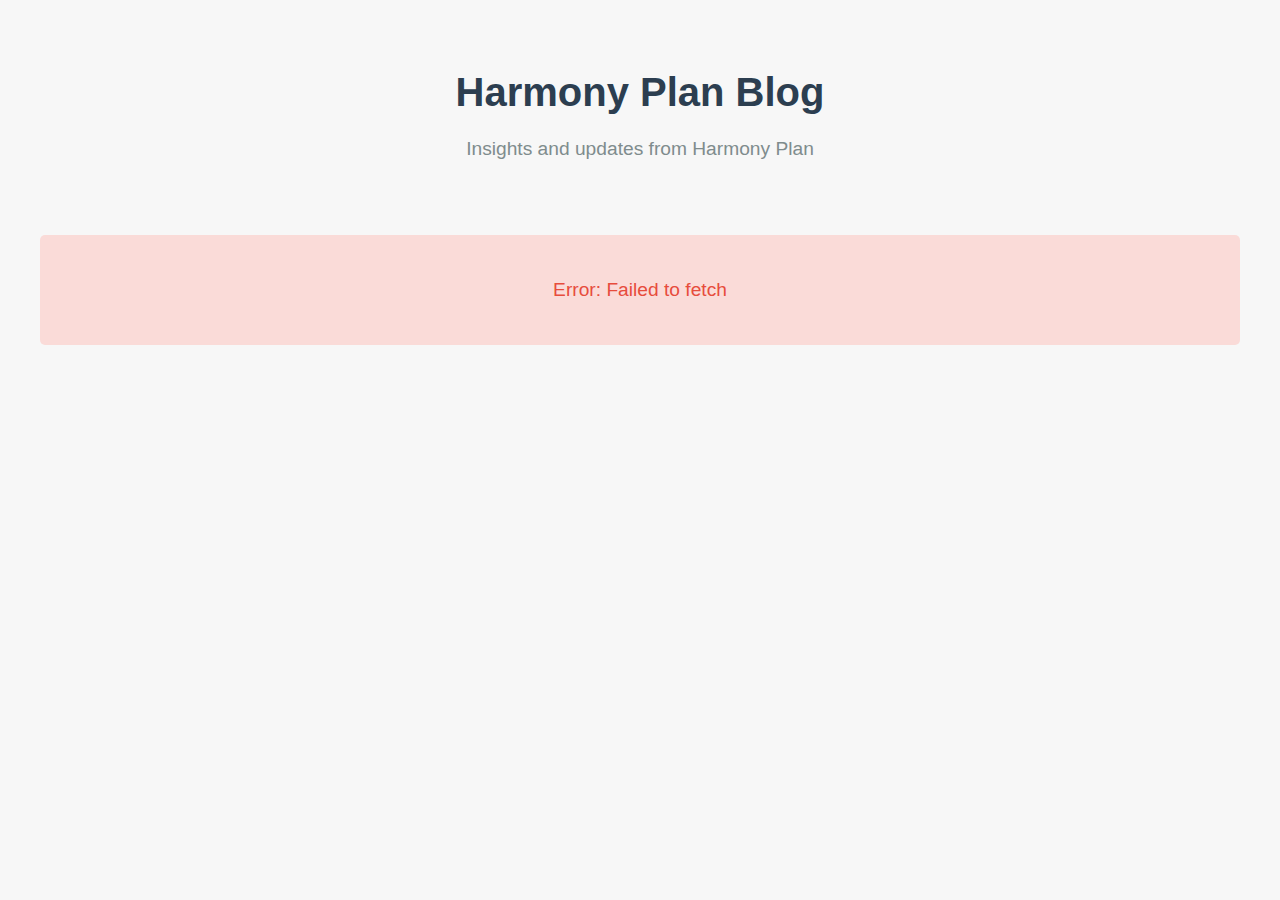
<file: index.html>
<!DOCTYPE html>
<html lang="en">
<head>
  <meta charset="UTF-8" />
  <meta name="viewport" content="width=device-width, initial-scale=1.0" />
  <title>Harmony Plan Blog</title>
  <style>
    /* Reset and base styles */
    * {
      margin: 0;
      padding: 0;
      box-sizing: border-box;
    }
    
    body {
      font-family: -apple-system, BlinkMacSystemFont, 'Segoe UI', Roboto, Oxygen, Ubuntu, Cantarell, 'Open Sans', 'Helvetica Neue', sans-serif;
      line-height: 1.6;
      color: #333;
      background-color: #f7f7f7;
      padding: 20px;
    }
    
    header {
      text-align: center;
      padding: 40px 0;
    }
    
    h1 {
      font-size: 2.5rem;
      margin-bottom: 10px;
      color: #2c3e50;
    }
    
    .subtitle {
      font-size: 1.2rem;
      color: #7f8c8d;
      margin-bottom: 30px;
    }
    
    .container {
      max-width: 1200px;
      margin: 0 auto;
    }
    
    /* Loading indicator */
    .loading {
      text-align: center;
      padding: 40px;
      font-size: 1.2rem;
      color: #7f8c8d;
    }
    
    /* Error message */
    .error-message {
      text-align: center;
      padding: 40px;
      font-size: 1.2rem;
      color: #e74c3c;
      background-color: #fadbd8;
      border-radius: 5px;
      display: none;
    }
    
    /* Card grid */
    .posts-grid {
      display: grid;
      grid-template-columns: repeat(auto-fill, minmax(300px, 1fr));
      gap: 30px;
      margin-top: 20px;
    }
    
    .post-card {
      background-color: white;
      border-radius: 8px;
      overflow: hidden;
      box-shadow: 0 4px 10px rgba(0, 0, 0, 0.1);
      transition: transform 0.2s, box-shadow 0.2s;
    }
    
    .post-card:hover {
      transform: translateY(-5px);
      box-shadow: 0 8px 20px rgba(0, 0, 0, 0.15);
    }
    
    .post-image {
      height: 180px;
      background-color: #3498db;
      background-size: cover;
      background-position: center;
      display: flex;
      align-items: center;
      justify-content: center;
      color: white;
      font-weight: bold;
      font-size: 1.2rem;
      text-shadow: 0 1px 3px rgba(0,0,0,0.6);
    }
    
    .post-content {
      padding: 20px;
    }
    
    .post-date {
      font-size: 0.9rem;
      color: #95a5a6;
      margin-bottom: 8px;
    }
    
    .post-title {
      font-size: 1.3rem;
      margin-bottom: 10px;
      color: #2c3e50;
    }
    
    .post-excerpt {
      color: #7f8c8d;
      margin-bottom: 15px;
      display: -webkit-box;
      -webkit-line-clamp: 3;
      -webkit-box-orient: vertical;
      overflow: hidden;
    }
    
    .post-link {
      display: inline-block;
      padding: 8px 16px;
      background-color: #3498db;
      color: white;
      text-decoration: none;
      border-radius: 4px;
      font-weight: 500;
      transition: background-color 0.2s;
    }
    
    .post-link:hover {
      background-color: #2980b9;
    }
    
    /* Repository info */
    .repo-info {
      text-align: center;
      margin-top: 50px;
      padding: 20px;
      background-color: #ecf0f1;
      border-radius: 8px;
    }
    
    .repo-info h3 {
      margin-bottom: 10px;
      color: #2c3e50;
    }
    
    .repo-info p {
      color: #7f8c8d;
      margin-bottom: 10px;
    }
    
    .repo-link {
      color: #3498db;
      text-decoration: none;
      font-weight: 500;
    }
    
    .repo-link:hover {
      text-decoration: underline;
    }
    
    /* Responsive */
    @media (max-width: 768px) {
      .posts-grid {
        grid-template-columns: repeat(auto-fill, minmax(250px, 1fr));
        gap: 20px;
      }
      
      header {
        padding: 30px 0;
      }
      
      h1 {
        font-size: 2rem;
      }
    }
    
    @media (max-width: 480px) {
      .posts-grid {
        grid-template-columns: 1fr;
      }
      
      header {
        padding: 20px 0;
      }
      
      h1 {
        font-size: 1.8rem;
      }
    }
  </style>
</head>
<body>
  <div class="container">
    <header>
      <h1>Harmony Plan Blog</h1>
      <p class="subtitle">Insights and updates from Harmony Plan</p>
    </header>
    
    <div id="loading" class="loading">Loading posts...</div>
    <div id="error" class="error-message">Failed to load posts. Please try again later.</div>
    <div id="posts-grid" class="posts-grid"></div>
    
    <div id="repo-info" class="repo-info" style="display: none;">
      <h3>Repository Information</h3>
      <p id="repo-description">Loading repository information...</p>
      <a id="repo-link" href="#" class="repo-link" target="_blank">View on GitHub</a>
    </div>
  </div>
  
  <script>
    // Configuration - GitHub repository details
    const config = {
      username: 'harmonyca25',
      repo: 'harmonyplan-blog',
      postsDirectory: 'posts/2025/'
    };
    
    // DOM elements
    const postsGrid = document.getElementById('posts-grid');
    const loadingEl = document.getElementById('loading');
    const errorEl = document.getElementById('error');
    const repoInfoEl = document.getElementById('repo-info');
    const repoDescriptionEl = document.getElementById('repo-description');
    const repoLinkEl = document.getElementById('repo-link');
    
    // GitHub API base URL
    const apiBaseUrl = 'https://api.github.com';
    
    // Function to fetch repository contents and traverse subdirectories
    async function fetchRepositoryContents() {
      try {
        // First, try fetching repository information
        try {
          const repoResponse = await fetch(`${apiBaseUrl}/repos/${config.username}/${config.repo}`);
          if (repoResponse.ok) {
            const repoData = await repoResponse.json();
            repoDescriptionEl.textContent = repoData.description || 'No description available';
            repoLinkEl.href = repoData.html_url;
            repoInfoEl.style.display = 'block';
          } else {
            console.warn('Failed to fetch repository info, status:', repoResponse.status);
          }
        } catch (repoError) {
          console.warn('Error fetching repository info:', repoError);
        }
        
        // Fetch the contents of the posts directory (e.g., posts/2025/)
        const contentsResponse = await fetch(`${apiBaseUrl}/repos/${config.username}/${config.repo}/contents/${config.postsDirectory}`);
        if (!contentsResponse.ok) {
          throw new Error('Failed to fetch repository contents');
        }
        const contentsData = await contentsResponse.json();
        
        // Array to hold files (posts)
        let postFiles = [];
        
        // Process each item – if it's a file (markdown), add it; if directory, fetch its contents and look for index.html
        for (const item of contentsData) {
          if (item.type === 'file' && (item.name.endsWith('.md') || item.name.endsWith('.markdown'))) {
            postFiles.push(item);
          } else if (item.type === 'dir') {
            // Fetch contents of the subdirectory
            const dirResponse = await fetch(`${apiBaseUrl}/repos/${config.username}/${config.repo}/contents/${item.path}`);
            if (!dirResponse.ok) {
              console.warn(`Failed to fetch contents of directory: ${item.path}`);
              continue;
            }
            const dirContents = await dirResponse.json();
            // Look for an index.html file in the directory
            const indexFile = dirContents.find(file => file.type === 'file' && file.name.toLowerCase() === 'index.html');
            if (indexFile) {
              postFiles.push(indexFile);
            }
          }
        }
        
        if (postFiles.length === 0) {
          loadingEl.textContent = 'No blog posts found in this repository.';
          return;
        }
        
        // Process each post file to extract metadata and content
        const postPromises = postFiles.map(async file => {
          if (file.name.endsWith('.html')) {
            // For HTML posts, fetch and parse the HTML file
            const metadata = await tryFetchPostContent(file.download_url);
            return {
              title: metadata?.title || file.name,
              date: metadata?.date || 'Unknown date',
              excerpt: metadata?.excerpt || 'Read this post for more details.',
              image: generateImagePlaceholder(file.name),
              url: file.html_url,
              download_url: file.download_url,
              filename: file.name
            };
          } else {
            // For markdown files, extract front matter (if available)
            const contentResponse = await fetch(file.download_url);
            const content = await contentResponse.text();
            const metadata = extractFrontMatter(content);
            const postContent = content.replace(/---[\s\S]*?---/, '').trim();
            return {
              title: metadata.title || file.name.replace(/\.(md|markdown)$/, ''),
              date: metadata.date || 'Unknown date',
              excerpt: metadata.excerpt || extractExcerpt(postContent),
              image: metadata.image || generateImagePlaceholder(file.name),
              url: file.html_url,
              download_url: file.download_url,
              filename: file.name
            };
          }
        });
        
        let posts = (await Promise.all(postPromises)).filter(post => post !== null);
        
        // Sort posts by date (newest first) if possible
        posts.sort((a, b) => {
          const dateA = new Date(a.date);
          const dateB = new Date(b.date);
          return isNaN(dateA) || isNaN(dateB) ? 0 : dateB - dateA;
        });
        
        // Render posts to the grid
        renderPosts(posts);
        loadingEl.style.display = 'none';
        
      } catch (error) {
        console.error('Error fetching repository contents:', error);
        loadingEl.style.display = 'none';
        errorEl.style.display = 'block';
        errorEl.textContent = `Error: ${error.message}`;
      }
    }
    
    // Helper: Extract front matter from markdown content
    function extractFrontMatter(content) {
      const match = content.match(/^---\s*([\s\S]*?)\s*---/);
      if (match) {
        const lines = match[1].split("\n");
        const metadata = {};
        lines.forEach(line => {
          const parts = line.split(":");
          if (parts.length >= 2) {
            const key = parts[0].trim();
            const value = parts.slice(1).join(":").trim();
            metadata[key] = value;
          }
        });
        return metadata;
      }
      return {};
    }
    
    // Helper: Extract an excerpt from content (first 150 characters)
    function extractExcerpt(content) {
      return content.substring(0, 150);
    }
    
    // Function to try fetching HTML post content and extract metadata
    async function tryFetchPostContent(url) {
      try {
        const response = await fetch(url);
        if (response.status === 200) {
          const html = await response.text();
          const parser = new DOMParser();
          const doc = parser.parseFromString(html, 'text/html');
          
          // Extract title
          const title = doc.querySelector('title')?.textContent ||
                        doc.querySelector('h1')?.textContent ||
                        'Blog Post';
          
          // For date, try a meta tag; otherwise default.
          const date = doc.querySelector('meta[name="date"]')?.getAttribute('content') || 'Unknown date';
          
          // Extract excerpt: try meta description first, then first paragraph.
          const metaDesc = doc.querySelector('meta[name="description"]')?.getAttribute('content');
          const firstPara = doc.querySelector('p')?.textContent;
          const excerpt = metaDesc || firstPara || 'Read this blog post for more information.';
          
          return {
            title,
            date,
            excerpt: excerpt.substring(0, 150) + '...'
          };
        }
        return null;
      } catch (error) {
        console.error("Error fetching post content:", error);
        return null;
      }
    }
    
    // Function to generate a placeholder image color based on filename
    function generateImagePlaceholder(filename) {
      let hash = 0;
      for (let i = 0; i < filename.length; i++) {
        hash = ((hash << 5) - hash) + filename.charCodeAt(i);
        hash |= 0;
      }
      const hue = Math.abs(hash % 360);
      const saturation = 70;
      const lightness = 60;
      return `hsl(${hue}, ${saturation}%, ${lightness}%)`;
    }
    
    // Function to render posts to the grid
    function renderPosts(posts) {
      postsGrid.innerHTML = '';
      
      posts.forEach(post => {
        const postCard = document.createElement('div');
        postCard.className = 'post-card';
        
        const postImage = document.createElement('div');
        postImage.className = 'post-image';
        if (post.image.startsWith('http')) {
          postImage.style.backgroundImage = `url(${post.image})`;
        } else {
          postImage.style.backgroundColor = post.image;
          if (post.title) {
            postImage.textContent = post.title.charAt(0).toUpperCase();
          }
        }
        
        const postContent = document.createElement('div');
        postContent.className = 'post-content';
        
        const postDate = document.createElement('div');
        postDate.className = 'post-date';
        postDate.textContent = formatDate(post.date);
        
        const postTitle = document.createElement('h2');
        postTitle.className = 'post-title';
        postTitle.textContent = post.title;
        
        const postExcerpt = document.createElement('div');
        postExcerpt.className = 'post-excerpt';
        postExcerpt.textContent = post.excerpt;
        
        const postLink = document.createElement('a');
        postLink.className = 'post-link';
        postLink.href = post.url;
        postLink.target = '_blank';
        postLink.textContent = 'Read Post';
        
        postContent.appendChild(postDate);
        postContent.appendChild(postTitle);
        postContent.appendChild(postExcerpt);
        postContent.appendChild(postLink);
        
        postCard.appendChild(postImage);
        postCard.appendChild(postContent);
        
        postsGrid.appendChild(postCard);
      });
    }
    
    // Function to format dates nicely
    function formatDate(dateString) {
      try {
        const date = new Date(dateString);
        if (isNaN(date)) return dateString;
        return new Intl.DateTimeFormat('en-US', {
          year: 'numeric',
          month: 'long',
          day: 'numeric'
        }).format(date);
      } catch (error) {
        return dateString;
      }
    }
    
    // Initialize the application when the DOM is ready
    document.addEventListener('DOMContentLoaded', () => {
      console.log("Blog page initialized, fetching posts...");
      fetchRepositoryContents();
    });
  </script>
</body>
</html>
</file>
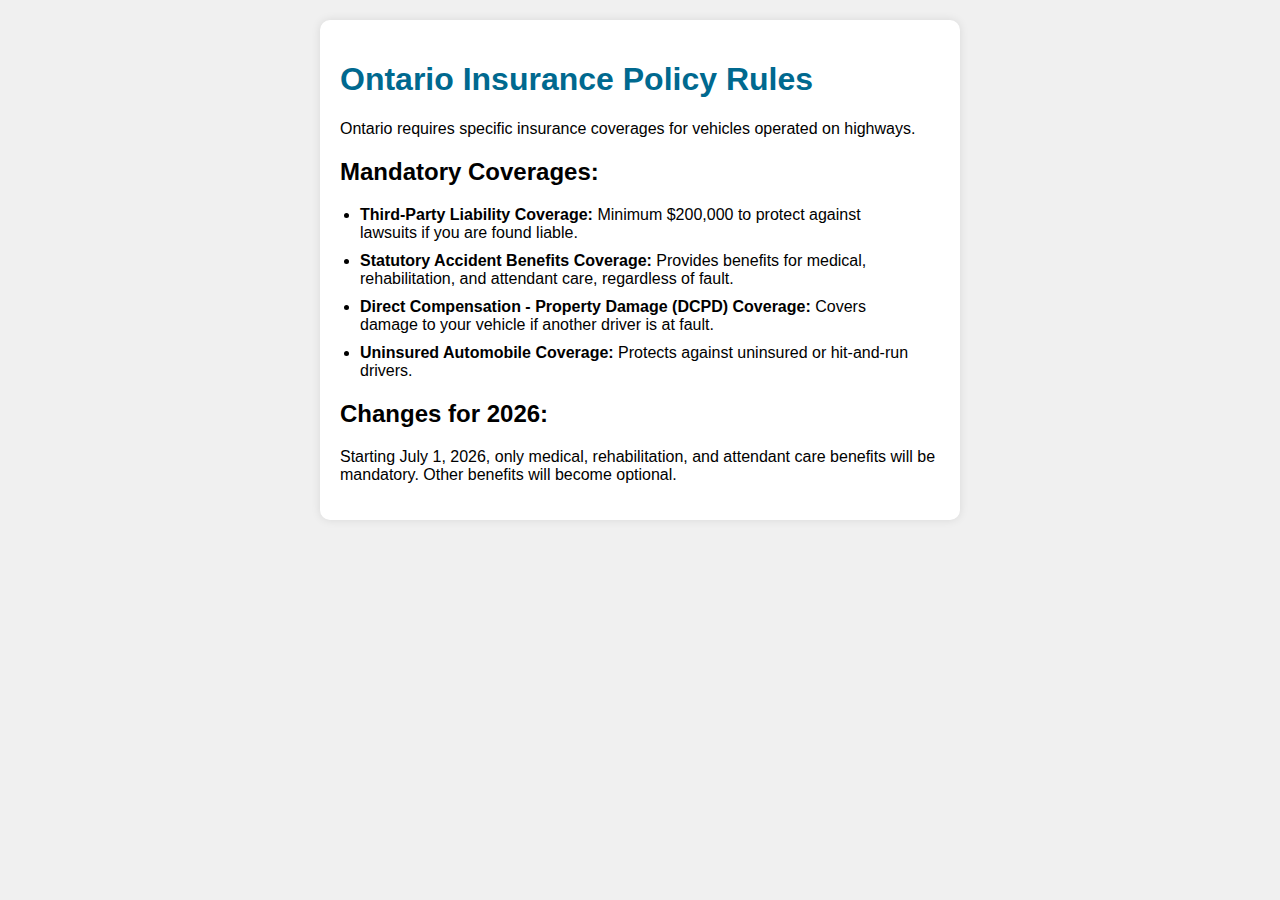
<file: posts/2025/index.html>
<!DOCTYPE html>
<html lang="en">
<head>
    <meta charset="UTF-8">
    <meta name="viewport" content="width=device-width, initial-scale=1.0">
    <title>Ontario Insurance Policy Rules</title>
    <style>
        body {
            font-family: Arial, sans-serif;
            margin: 20px;
            padding: 0;
            background-color: #f0f0f0;
        }
        .container {
            max-width: 600px;
            margin: auto;
            background: white;
            padding: 20px;
            border-radius: 10px;
            box-shadow: 0 0 10px rgba(0,0,0,0.1);
        }
        h1 {
            color: #00698f;
        }
        ul {
            list-style-type: disc;
            padding: 0 20px;
        }
        li {
            margin-bottom: 10px;
        }
    </style>
</head>
<body>
    <div class="container">
        <h1>Ontario Insurance Policy Rules</h1>
        <p>Ontario requires specific insurance coverages for vehicles operated on highways.</p>
        <h2>Mandatory Coverages:</h2>
        <ul>
            <li><strong>Third-Party Liability Coverage:</strong> Minimum $200,000 to protect against lawsuits if you are found liable.</li>
            <li><strong>Statutory Accident Benefits Coverage:</strong> Provides benefits for medical, rehabilitation, and attendant care, regardless of fault.</li>
            <li><strong>Direct Compensation - Property Damage (DCPD) Coverage:</strong> Covers damage to your vehicle if another driver is at fault.</li>
            <li><strong>Uninsured Automobile Coverage:</strong> Protects against uninsured or hit-and-run drivers.</li>
        </ul>
        <h2>Changes for 2026:</h2>
        <p>Starting July 1, 2026, only medical, rehabilitation, and attendant care benefits will be mandatory. Other benefits will become optional.</p>
    </div>
</body>
</html>
</file>
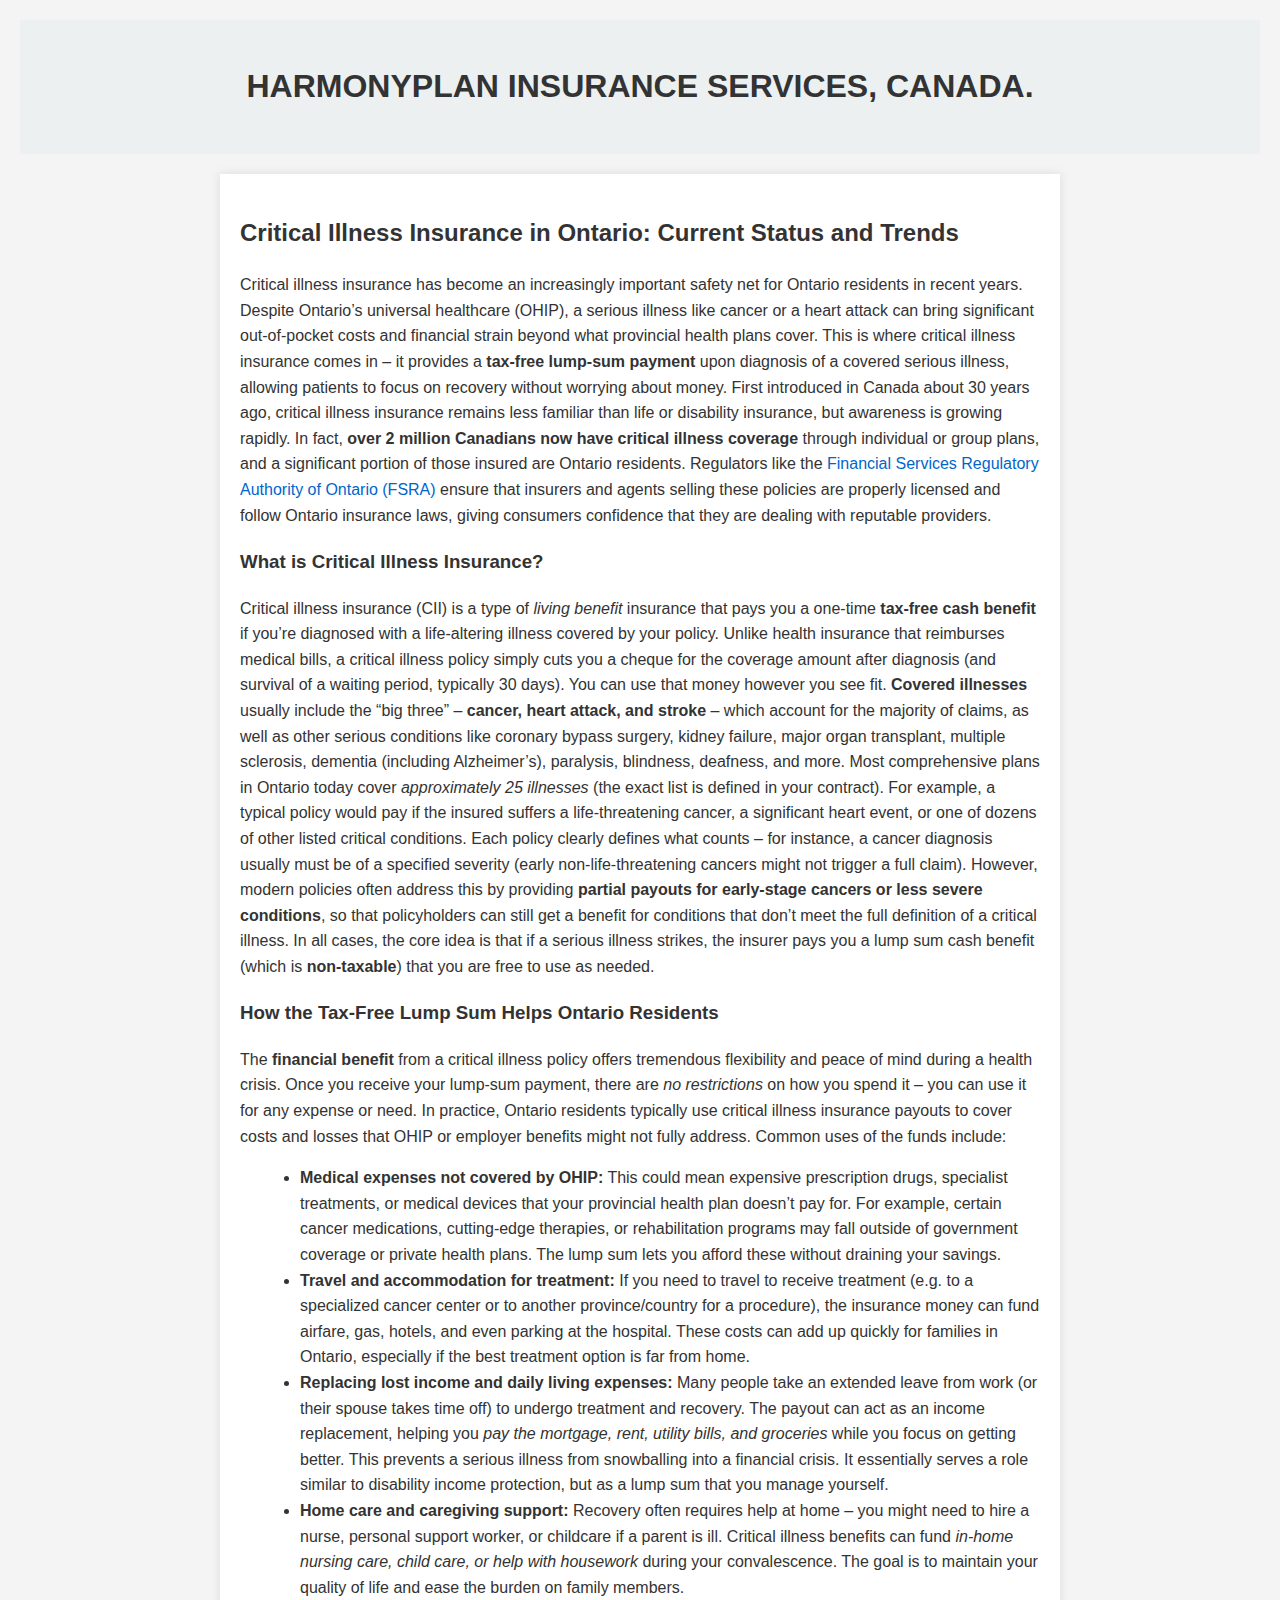
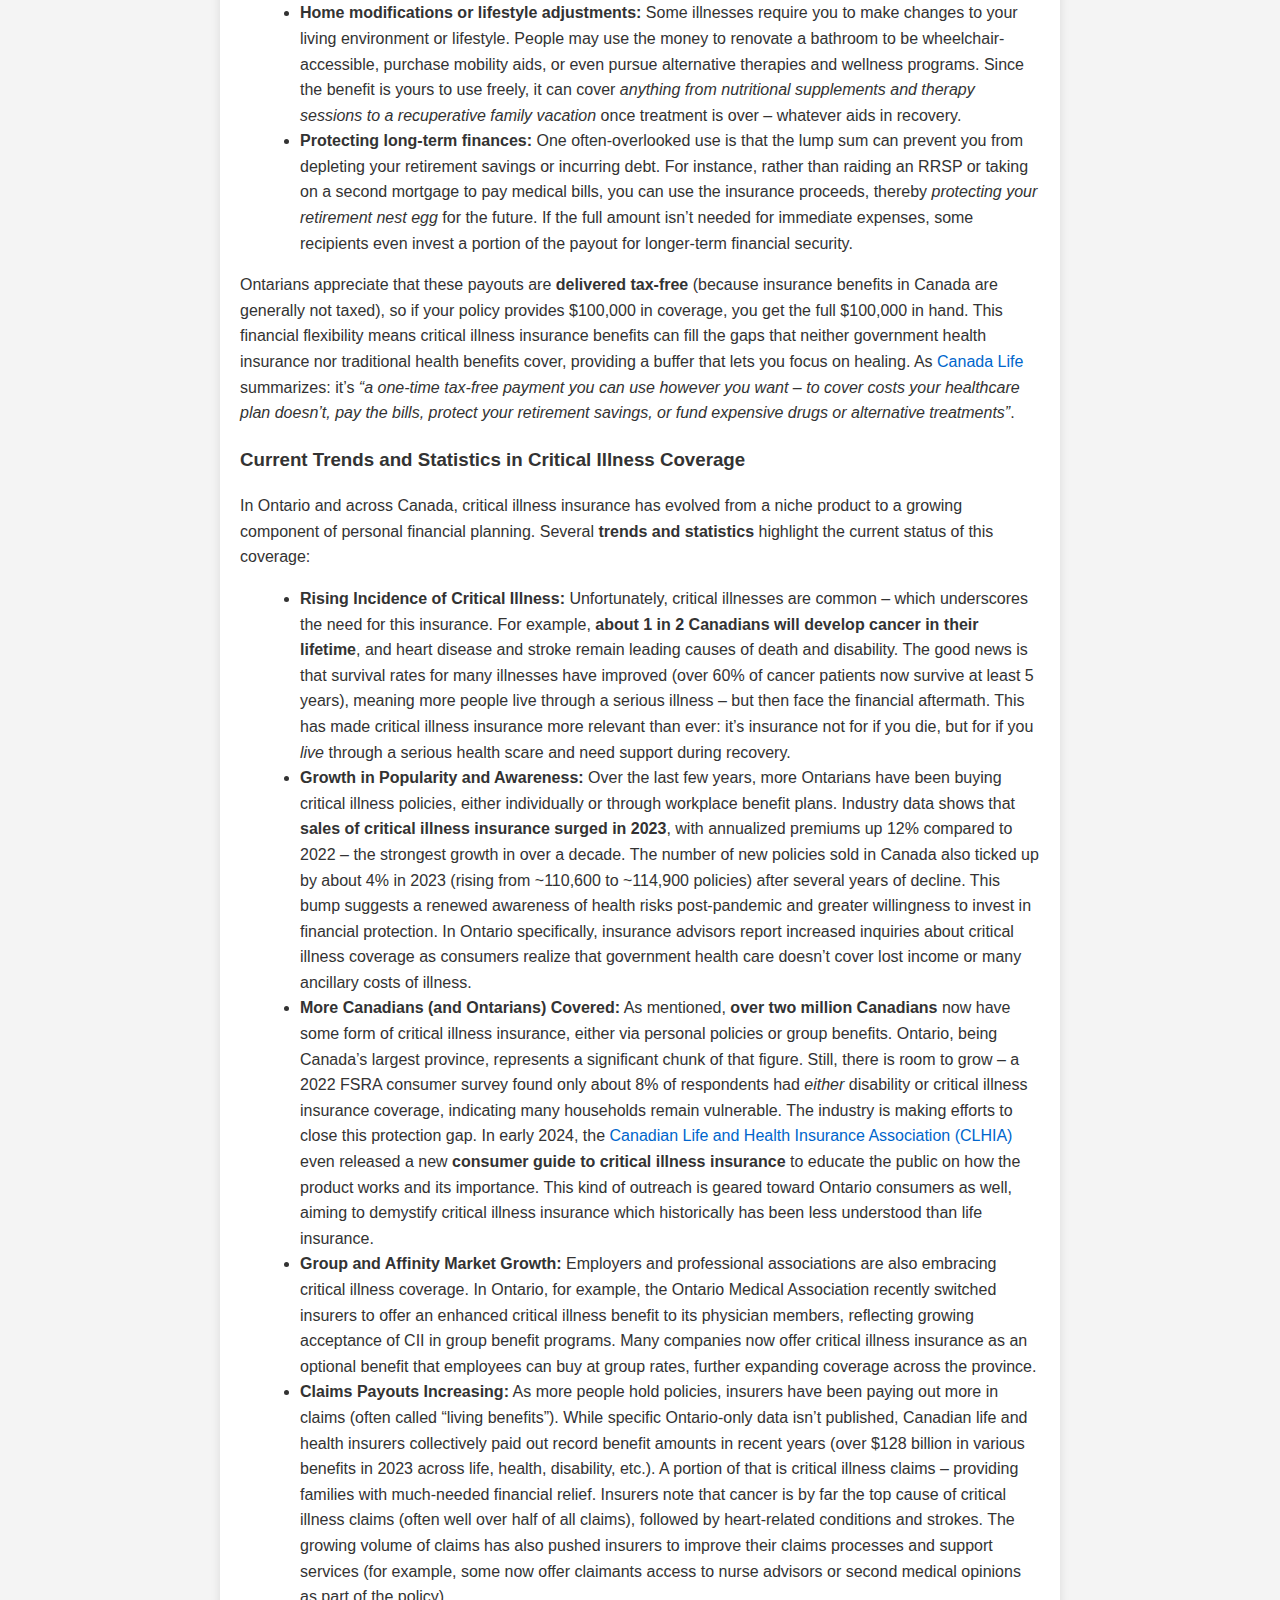
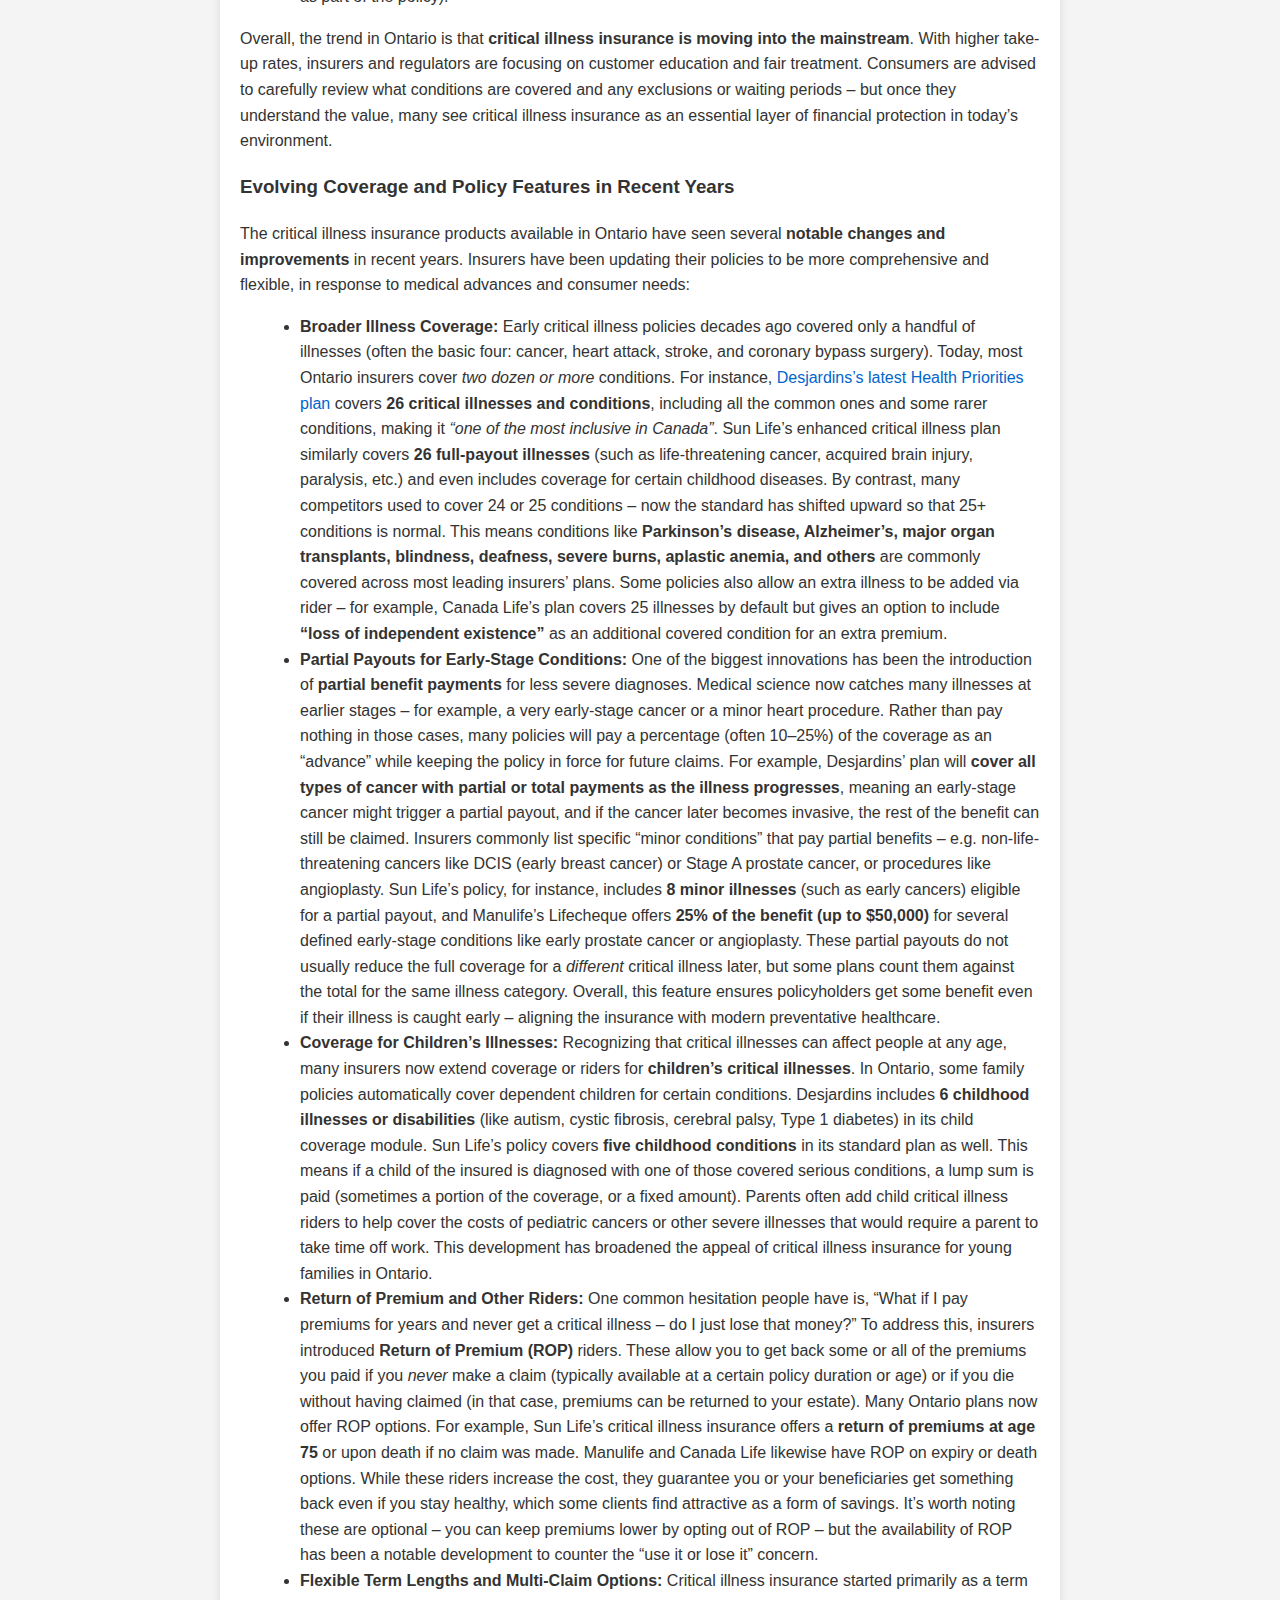
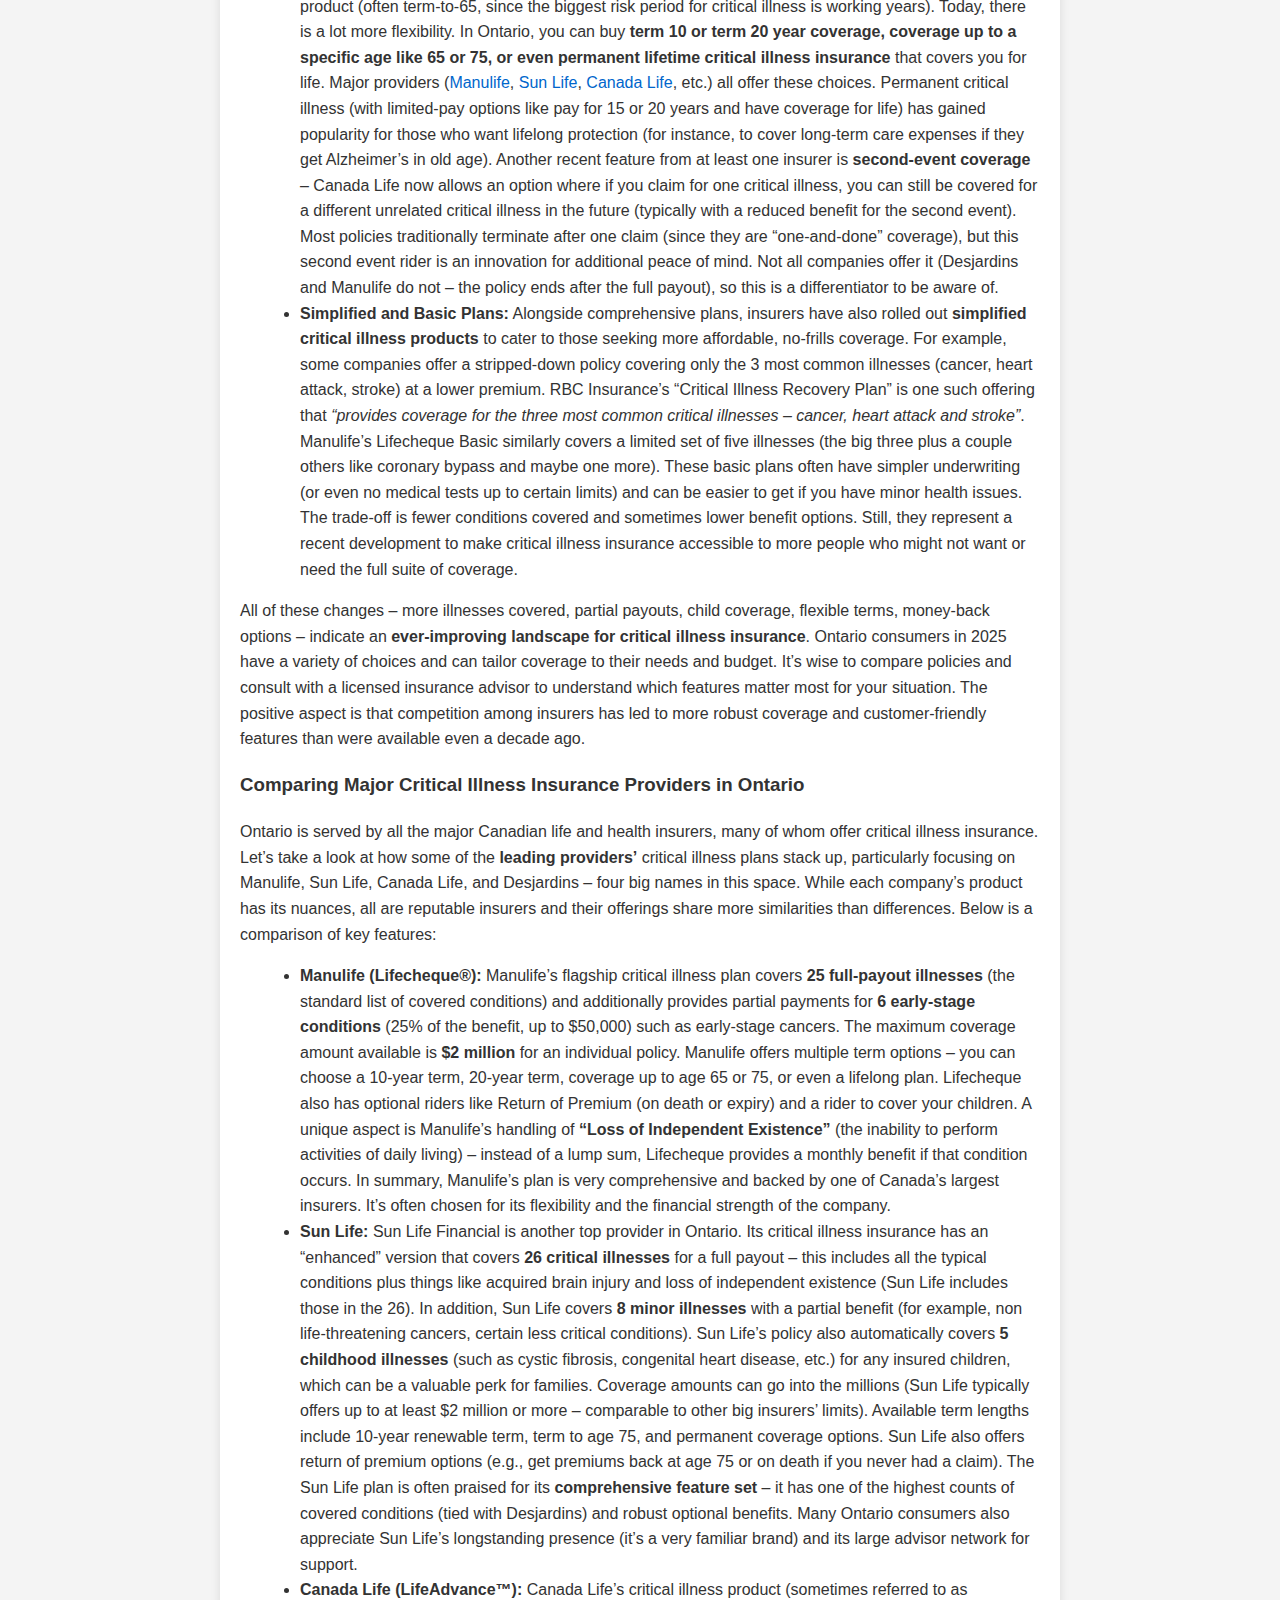
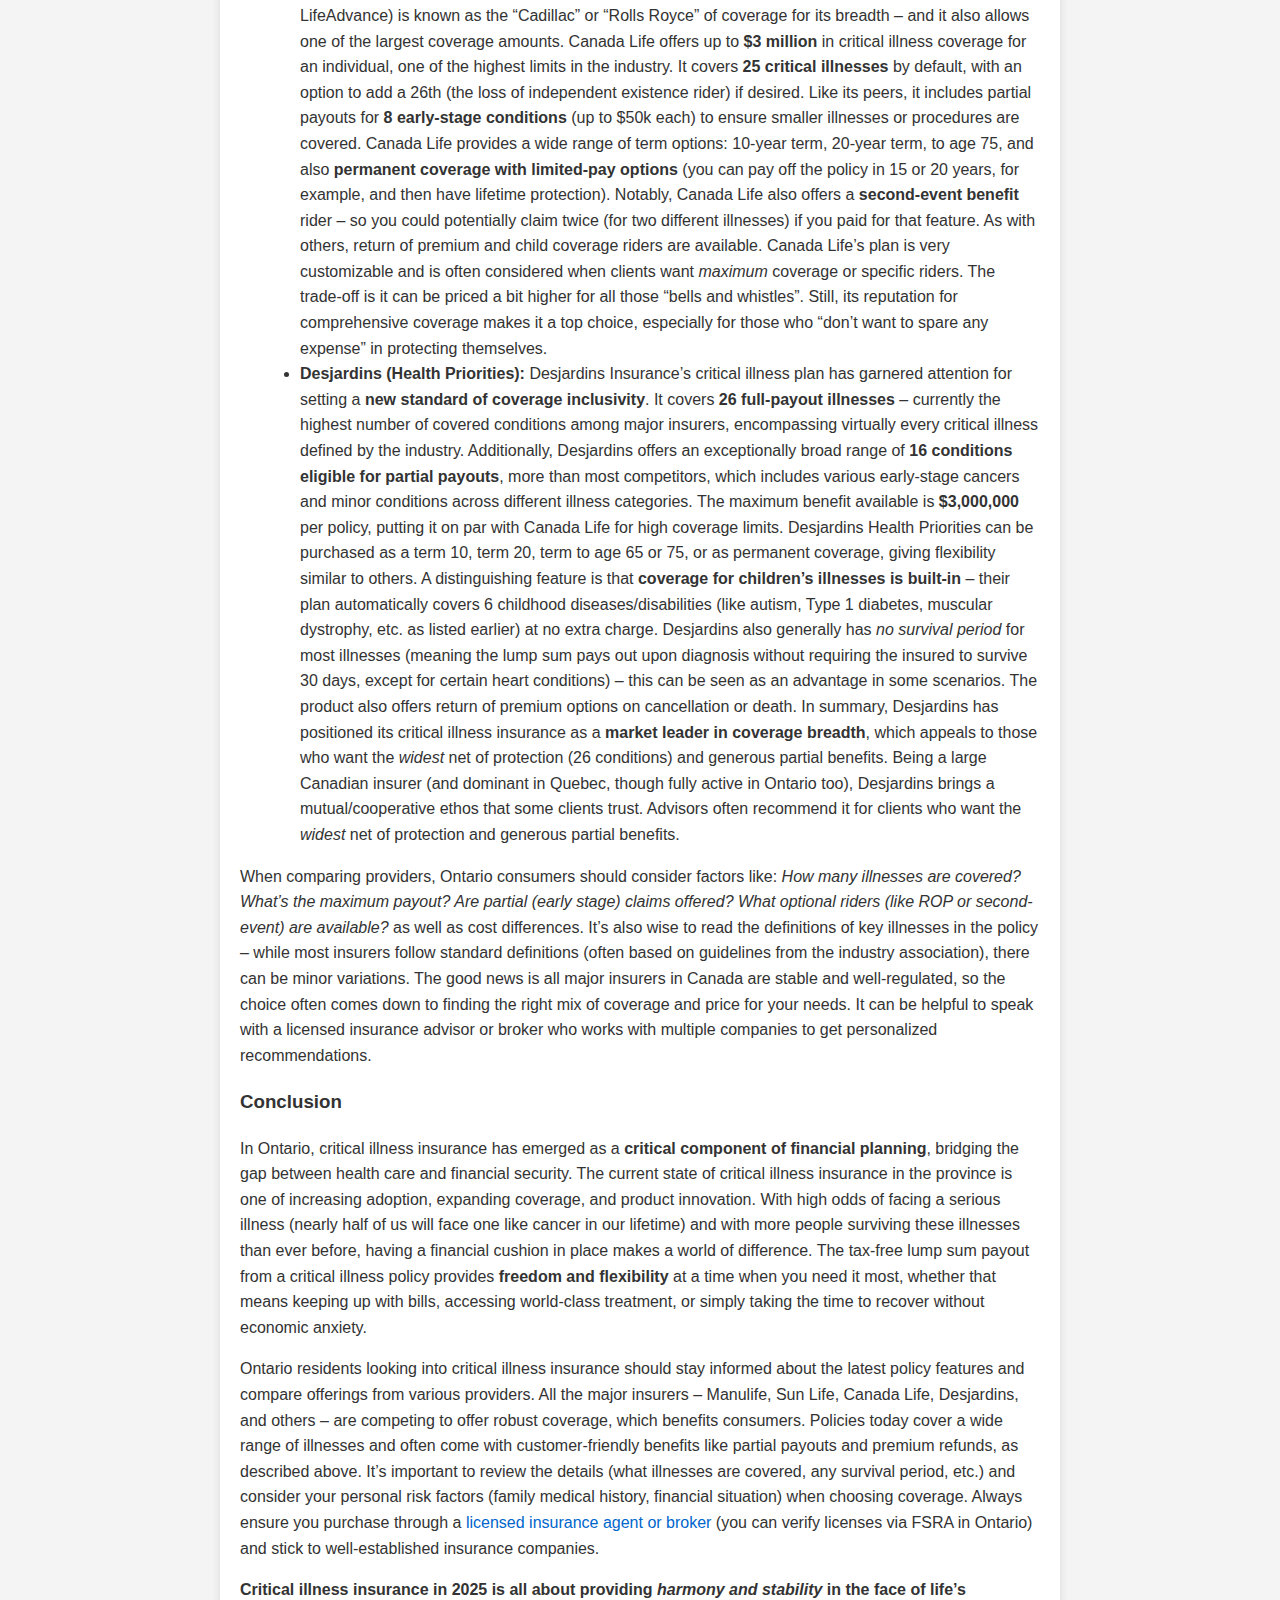
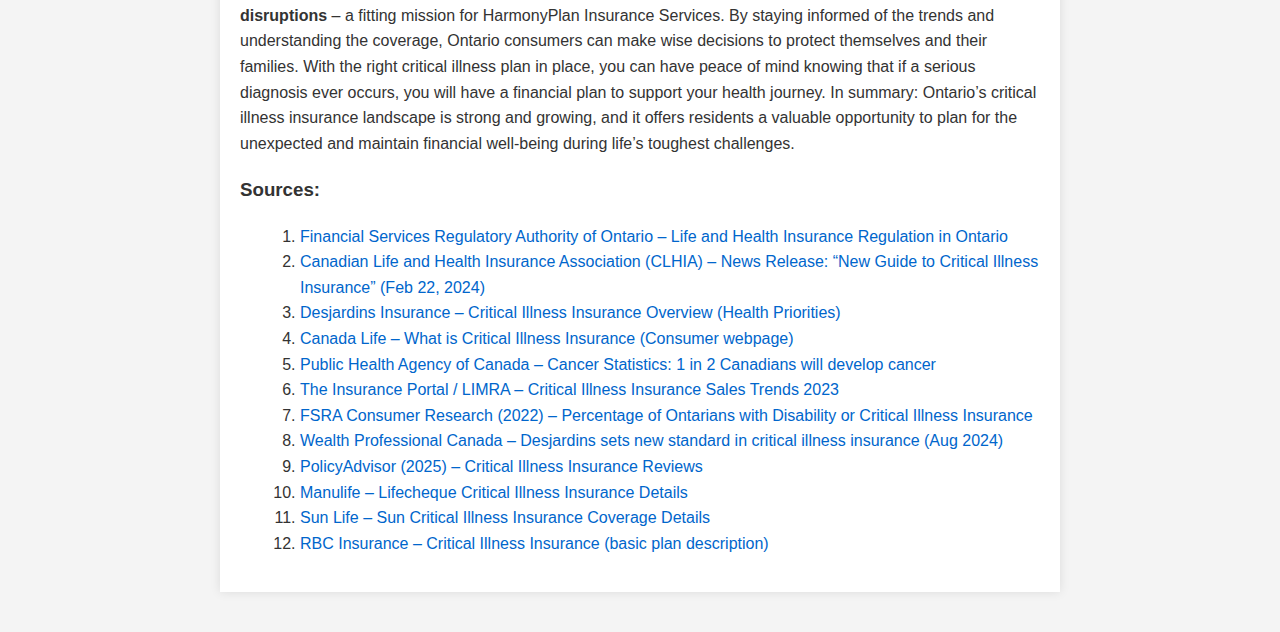
<file: posts/2025/may/index.html>
<!DOCTYPE html>
<html lang="en">
<head>
  <meta charset="UTF-8">
  <meta name="viewport" content="width=device-width, initial-scale=1.0">
  <title>HarmonyPlan Insurance Services, Canada - Critical Illness Insurance in Ontario</title>
  <style>
    /* Base Styles */
    body {
      font-family: Arial, sans-serif;
      margin: 0;
      padding: 20px;
      background-color: #f4f4f4;
      line-height: 1.6;
      color: #333;
    }
    header {
      background: #ecf0f1;
      color: #333;
      padding: 20px;
      text-align: center;
    }
    .container {
      max-width: 800px;
      margin: 20px auto;
      background: #fff;
      padding: 20px;
      box-shadow: 0 0 10px rgba(0,0,0,0.1);
    }
    h1, h2, h3 {
      color: #333;
    }
    p {
      margin-bottom: 1em;
    }
    ul, ol {
      margin-left: 20px;
      margin-bottom: 1em;
    }
    a {
      color: #0066cc;
      text-decoration: none;
      position: relative;
    }
    a:hover {
      text-decoration: underline;
    }
    /* Tooltip Styles */
    a.tooltip::after {
      content: attr(data-tooltip);
      position: absolute;
      bottom: 100%;
      left: 50%;
      transform: translateX(-50%);
      background: rgba(0, 0, 0, 0.8);
      color: #fff;
      padding: 8px;
      border-radius: 4px;
      white-space: pre-wrap;
      text-align: center;
      opacity: 0;
      visibility: hidden;
      transition: opacity 0.3s ease;
      z-index: 10;
      max-height: 120px;
      overflow: hidden;
      width: 250px;
    }
    a.tooltip:hover::after {
      opacity: 1;
      visibility: visible;
    }
  </style>
</head>
<body>
  <header>
    <h1>HARMONYPLAN INSURANCE SERVICES, CANADA.</h1>
  </header>
  <div class="container">
    <h2>Critical Illness Insurance in Ontario: Current Status and Trends</h2>
    <p>
      Critical illness insurance has become an increasingly important safety net for Ontario residents in recent years. Despite Ontario’s universal healthcare (OHIP), a serious illness like cancer or a heart attack can bring significant out-of-pocket costs and financial strain beyond what provincial health plans cover. This is where critical illness insurance comes in – it provides a <strong>tax-free lump-sum payment</strong> upon diagnosis of a covered serious illness, allowing patients to focus on recovery without worrying about money. First introduced in Canada about 30 years ago, critical illness insurance remains less familiar than life or disability insurance, but awareness is growing rapidly. In fact, <strong>over 2 million Canadians now have critical illness coverage</strong> through individual or group plans, and a significant portion of those insured are Ontario residents. Regulators like the <a href="https://www.fsrao.ca" target="_blank" class="tooltip" data-tooltip="FSRA - Financial Services Regulatory Authority of Ontario. Official insurance regulation details.">Financial Services Regulatory Authority of Ontario (FSRA)</a> ensure that insurers and agents selling these policies are properly licensed and follow Ontario insurance laws, giving consumers confidence that they are dealing with reputable providers.
    </p>
    
    <h3>What is Critical Illness Insurance?</h3>
    <p>
      Critical illness insurance (CII) is a type of <em>living benefit</em> insurance that pays you a one-time <strong>tax-free cash benefit</strong> if you’re diagnosed with a life-altering illness covered by your policy. Unlike health insurance that reimburses medical bills, a critical illness policy simply cuts you a cheque for the coverage amount after diagnosis (and survival of a waiting period, typically 30 days). You can use that money however you see fit. <strong>Covered illnesses</strong> usually include the “big three” – <strong>cancer, heart attack, and stroke</strong> – which account for the majority of claims, as well as other serious conditions like coronary bypass surgery, kidney failure, major organ transplant, multiple sclerosis, dementia (including Alzheimer’s), paralysis, blindness, deafness, and more. Most comprehensive plans in Ontario today cover <em>approximately 25 illnesses</em> (the exact list is defined in your contract). For example, a typical policy would pay if the insured suffers a life-threatening cancer, a significant heart event, or one of dozens of other listed critical conditions. Each policy clearly defines what counts – for instance, a cancer diagnosis usually must be of a specified severity (early non-life-threatening cancers might not trigger a full claim). However, modern policies often address this by providing <strong>partial payouts for early-stage cancers or less severe conditions</strong>, so that policyholders can still get a benefit for conditions that don’t meet the full definition of a critical illness. In all cases, the core idea is that if a serious illness strikes, the insurer pays you a lump sum cash benefit (which is <strong>non-taxable</strong>) that you are free to use as needed.
    </p>
    
    <h3>How the Tax-Free Lump Sum Helps Ontario Residents</h3>
    <p>
      The <strong>financial benefit</strong> from a critical illness policy offers tremendous flexibility and peace of mind during a health crisis. Once you receive your lump-sum payment, there are <em>no restrictions</em> on how you spend it – you can use it for any expense or need. In practice, Ontario residents typically use critical illness insurance payouts to cover costs and losses that OHIP or employer benefits might not fully address. Common uses of the funds include:
    </p>
    <ul>
      <li><strong>Medical expenses not covered by OHIP:</strong> This could mean expensive prescription drugs, specialist treatments, or medical devices that your provincial health plan doesn’t pay for. For example, certain cancer medications, cutting-edge therapies, or rehabilitation programs may fall outside of government coverage or private health plans. The lump sum lets you afford these without draining your savings.</li>
      <li><strong>Travel and accommodation for treatment:</strong> If you need to travel to receive treatment (e.g. to a specialized cancer center or to another province/country for a procedure), the insurance money can fund airfare, gas, hotels, and even parking at the hospital. These costs can add up quickly for families in Ontario, especially if the best treatment option is far from home.</li>
      <li><strong>Replacing lost income and daily living expenses:</strong> Many people take an extended leave from work (or their spouse takes time off) to undergo treatment and recovery. The payout can act as an income replacement, helping you <em>pay the mortgage, rent, utility bills, and groceries</em> while you focus on getting better. This prevents a serious illness from snowballing into a financial crisis. It essentially serves a role similar to disability income protection, but as a lump sum that you manage yourself.</li>
      <li><strong>Home care and caregiving support:</strong> Recovery often requires help at home – you might need to hire a nurse, personal support worker, or childcare if a parent is ill. Critical illness benefits can fund <em>in-home nursing care, child care, or help with housework</em> during your convalescence. The goal is to maintain your quality of life and ease the burden on family members.</li>
      <li><strong>Home modifications or lifestyle adjustments:</strong> Some illnesses require you to make changes to your living environment or lifestyle. People may use the money to renovate a bathroom to be wheelchair-accessible, purchase mobility aids, or even pursue alternative therapies and wellness programs. Since the benefit is yours to use freely, it can cover <em>anything from nutritional supplements and therapy sessions to a recuperative family vacation</em> once treatment is over – whatever aids in recovery.</li>
      <li><strong>Protecting long-term finances:</strong> One often-overlooked use is that the lump sum can prevent you from depleting your retirement savings or incurring debt. For instance, rather than raiding an RRSP or taking on a second mortgage to pay medical bills, you can use the insurance proceeds, thereby <em>protecting your retirement nest egg</em> for the future. If the full amount isn’t needed for immediate expenses, some recipients even invest a portion of the payout for longer-term financial security.</li>
    </ul>
    <p>
      Ontarians appreciate that these payouts are <strong>delivered tax-free</strong> (because insurance benefits in Canada are generally not taxed), so if your policy provides $100,000 in coverage, you get the full $100,000 in hand. This financial flexibility means critical illness insurance benefits can fill the gaps that neither government health insurance nor traditional health benefits cover, providing a buffer that lets you focus on healing. As <a href="https://www.canadalife.com" target="_blank" class="tooltip" data-tooltip="Canada Life - Consumer Information on Critical Illness Insurance.">Canada Life</a> summarizes: it’s <em>“a one-time tax-free payment you can use however you want – to cover costs your healthcare plan doesn’t, pay the bills, protect your retirement savings, or fund expensive drugs or alternative treatments”</em>.
    </p>
    
    <h3>Current Trends and Statistics in Critical Illness Coverage</h3>
    <p>
      In Ontario and across Canada, critical illness insurance has evolved from a niche product to a growing component of personal financial planning. Several <strong>trends and statistics</strong> highlight the current status of this coverage:
    </p>
    <ul>
      <li>
        <strong>Rising Incidence of Critical Illness:</strong> Unfortunately, critical illnesses are common – which underscores the need for this insurance. For example, <strong>about 1 in 2 Canadians will develop cancer in their lifetime</strong>, and heart disease and stroke remain leading causes of death and disability. The good news is that survival rates for many illnesses have improved (over 60% of cancer patients now survive at least 5 years), meaning more people live through a serious illness – but then face the financial aftermath. This has made critical illness insurance more relevant than ever: it’s insurance not for if you die, but for if you <em>live</em> through a serious health scare and need support during recovery.
      </li>
      <li>
        <strong>Growth in Popularity and Awareness:</strong> Over the last few years, more Ontarians have been buying critical illness policies, either individually or through workplace benefit plans. Industry data shows that <strong>sales of critical illness insurance surged in 2023</strong>, with annualized premiums up 12% compared to 2022 – the strongest growth in over a decade. The number of new policies sold in Canada also ticked up by about 4% in 2023 (rising from ~110,600 to ~114,900 policies) after several years of decline. This bump suggests a renewed awareness of health risks post-pandemic and greater willingness to invest in financial protection. In Ontario specifically, insurance advisors report increased inquiries about critical illness coverage as consumers realize that government health care doesn’t cover lost income or many ancillary costs of illness.
      </li>
      <li>
        <strong>More Canadians (and Ontarians) Covered:</strong> As mentioned, <strong>over two million Canadians</strong> now have some form of critical illness insurance, either via personal policies or group benefits. Ontario, being Canada’s largest province, represents a significant chunk of that figure. Still, there is room to grow – a 2022 FSRA consumer survey found only about 8% of respondents had <em>either</em> disability or critical illness insurance coverage, indicating many households remain vulnerable. The industry is making efforts to close this protection gap. In early 2024, the <a href="https://www.clhia.ca" target="_blank" class="tooltip" data-tooltip="CLHIA - Canadian Life and Health Insurance Association. Industry guide on critical illness insurance.">Canadian Life and Health Insurance Association (CLHIA)</a> even released a new <strong>consumer guide to critical illness insurance</strong> to educate the public on how the product works and its importance. This kind of outreach is geared toward Ontario consumers as well, aiming to demystify critical illness insurance which historically has been less understood than life insurance.
      </li>
      <li>
        <strong>Group and Affinity Market Growth:</strong> Employers and professional associations are also embracing critical illness coverage. In Ontario, for example, the Ontario Medical Association recently switched insurers to offer an enhanced critical illness benefit to its physician members, reflecting growing acceptance of CII in group benefit programs. Many companies now offer critical illness insurance as an optional benefit that employees can buy at group rates, further expanding coverage across the province.
      </li>
      <li>
        <strong>Claims Payouts Increasing:</strong> As more people hold policies, insurers have been paying out more in claims (often called “living benefits”). While specific Ontario-only data isn’t published, Canadian life and health insurers collectively paid out record benefit amounts in recent years (over $128 billion in various benefits in 2023 across life, health, disability, etc.). A portion of that is critical illness claims – providing families with much-needed financial relief. Insurers note that cancer is by far the top cause of critical illness claims (often well over half of all claims), followed by heart-related conditions and strokes. The growing volume of claims has also pushed insurers to improve their claims processes and support services (for example, some now offer claimants access to nurse advisors or second medical opinions as part of the policy).
      </li>
    </ul>
    <p>
      Overall, the trend in Ontario is that <strong>critical illness insurance is moving into the mainstream</strong>. With higher take-up rates, insurers and regulators are focusing on customer education and fair treatment. Consumers are advised to carefully review what conditions are covered and any exclusions or waiting periods – but once they understand the value, many see critical illness insurance as an essential layer of financial protection in today’s environment.
    </p>
    
    <h3>Evolving Coverage and Policy Features in Recent Years</h3>
    <p>
      The critical illness insurance products available in Ontario have seen several <strong>notable changes and improvements</strong> in recent years. Insurers have been updating their policies to be more comprehensive and flexible, in response to medical advances and consumer needs:
    </p>
    <ul>
      <li>
        <strong>Broader Illness Coverage:</strong> Early critical illness policies decades ago covered only a handful of illnesses (often the basic four: cancer, heart attack, stroke, and coronary bypass surgery). Today, most Ontario insurers cover <em>two dozen or more</em> conditions. For instance, <a href="https://www.desjardins.com/ca/insurance" target="_blank" class="tooltip" data-tooltip="Desjardins Insurance - Critical Illness Insurance Overview (Health Priorities).">Desjardins’s latest Health Priorities plan</a> covers <strong>26 critical illnesses and conditions</strong>, including all the common ones and some rarer conditions, making it <em>“one of the most inclusive in Canada”</em>. Sun Life’s enhanced critical illness plan similarly covers <strong>26 full-payout illnesses</strong> (such as life-threatening cancer, acquired brain injury, paralysis, etc.) and even includes coverage for certain childhood diseases. By contrast, many competitors used to cover 24 or 25 conditions – now the standard has shifted upward so that 25+ conditions is normal. This means conditions like <strong>Parkinson’s disease, Alzheimer’s, major organ transplants, blindness, deafness, severe burns, aplastic anemia, and others</strong> are commonly covered across most leading insurers’ plans. Some policies also allow an extra illness to be added via rider – for example, Canada Life’s plan covers 25 illnesses by default but gives an option to include <strong>“loss of independent existence”</strong> as an additional covered condition for an extra premium.
      </li>
      <li>
        <strong>Partial Payouts for Early-Stage Conditions:</strong> One of the biggest innovations has been the introduction of <strong>partial benefit payments</strong> for less severe diagnoses. Medical science now catches many illnesses at earlier stages – for example, a very early-stage cancer or a minor heart procedure. Rather than pay nothing in those cases, many policies will pay a percentage (often 10–25%) of the coverage as an “advance” while keeping the policy in force for future claims. For example, Desjardins’ plan will <strong>cover all types of cancer with partial or total payments as the illness progresses</strong>, meaning an early-stage cancer might trigger a partial payout, and if the cancer later becomes invasive, the rest of the benefit can still be claimed. Insurers commonly list specific “minor conditions” that pay partial benefits – e.g. non-life-threatening cancers like DCIS (early breast cancer) or Stage A prostate cancer, or procedures like angioplasty. Sun Life’s policy, for instance, includes <strong>8 minor illnesses</strong> (such as early cancers) eligible for a partial payout, and Manulife’s Lifecheque offers <strong>25% of the benefit (up to $50,000)</strong> for several defined early-stage conditions like early prostate cancer or angioplasty. These partial payouts do not usually reduce the full coverage for a <em>different</em> critical illness later, but some plans count them against the total for the same illness category. Overall, this feature ensures policyholders get some benefit even if their illness is caught early – aligning the insurance with modern preventative healthcare.
      </li>
      <li>
        <strong>Coverage for Children’s Illnesses:</strong> Recognizing that critical illnesses can affect people at any age, many insurers now extend coverage or riders for <strong>children’s critical illnesses</strong>. In Ontario, some family policies automatically cover dependent children for certain conditions. Desjardins includes <strong>6 childhood illnesses or disabilities</strong> (like autism, cystic fibrosis, cerebral palsy, Type 1 diabetes) in its child coverage module. Sun Life’s policy covers <strong>five childhood conditions</strong> in its standard plan as well. This means if a child of the insured is diagnosed with one of those covered serious conditions, a lump sum is paid (sometimes a portion of the coverage, or a fixed amount). Parents often add child critical illness riders to help cover the costs of pediatric cancers or other severe illnesses that would require a parent to take time off work. This development has broadened the appeal of critical illness insurance for young families in Ontario.
      </li>
      <li>
        <strong>Return of Premium and Other Riders:</strong> One common hesitation people have is, “What if I pay premiums for years and never get a critical illness – do I just lose that money?” To address this, insurers introduced <strong>Return of Premium (ROP)</strong> riders. These allow you to get back some or all of the premiums you paid if you <em>never</em> make a claim (typically available at a certain policy duration or age) or if you die without having claimed (in that case, premiums can be returned to your estate). Many Ontario plans now offer ROP options. For example, Sun Life’s critical illness insurance offers a <strong>return of premiums at age 75</strong> or upon death if no claim was made. Manulife and Canada Life likewise have ROP on expiry or death options. While these riders increase the cost, they guarantee you or your beneficiaries get something back even if you stay healthy, which some clients find attractive as a form of savings. It’s worth noting these are optional – you can keep premiums lower by opting out of ROP – but the availability of ROP has been a notable development to counter the “use it or lose it” concern.
      </li>
      <li>
        <strong>Flexible Term Lengths and Multi-Claim Options:</strong> Critical illness insurance started primarily as a term product (often term-to-65, since the biggest risk period for critical illness is working years). Today, there is a lot more flexibility. In Ontario, you can buy <strong>term 10 or term 20 year coverage, coverage up to a specific age like 65 or 75, or even permanent lifetime critical illness insurance</strong> that covers you for life. Major providers (<a href="https://www.manulife.ca" target="_blank" class="tooltip" data-tooltip="Manulife - Lifecheque Critical Illness Insurance Details.">Manulife</a>, <a href="https://www.sunlife.ca" target="_blank" class="tooltip" data-tooltip="Sun Life - Critical Illness Insurance Coverage Details.">Sun Life</a>, <a href="https://www.canadalife.com" target="_blank" class="tooltip" data-tooltip="Canada Life - Consumer Information on Critical Illness Insurance.">Canada Life</a>, etc.) all offer these choices. Permanent critical illness (with limited-pay options like pay for 15 or 20 years and have coverage for life) has gained popularity for those who want lifelong protection (for instance, to cover long-term care expenses if they get Alzheimer’s in old age). Another recent feature from at least one insurer is <strong>second-event coverage</strong> – Canada Life now allows an option where if you claim for one critical illness, you can still be covered for a different unrelated critical illness in the future (typically with a reduced benefit for the second event). Most policies traditionally terminate after one claim (since they are “one-and-done” coverage), but this second event rider is an innovation for additional peace of mind. Not all companies offer it (Desjardins and Manulife do not – the policy ends after the full payout), so this is a differentiator to be aware of.
      </li>
      <li>
        <strong>Simplified and Basic Plans:</strong> Alongside comprehensive plans, insurers have also rolled out <strong>simplified critical illness products</strong> to cater to those seeking more affordable, no-frills coverage. For example, some companies offer a stripped-down policy covering only the 3 most common illnesses (cancer, heart attack, stroke) at a lower premium. RBC Insurance’s “Critical Illness Recovery Plan” is one such offering that <em>“provides coverage for the three most common critical illnesses – cancer, heart attack and stroke”</em>. Manulife’s Lifecheque Basic similarly covers a limited set of five illnesses (the big three plus a couple others like coronary bypass and maybe one more). These basic plans often have simpler underwriting (or even no medical tests up to certain limits) and can be easier to get if you have minor health issues. The trade-off is fewer conditions covered and sometimes lower benefit options. Still, they represent a recent development to make critical illness insurance accessible to more people who might not want or need the full suite of coverage.
      </li>
    </ul>
    
    <p>
      All of these changes – more illnesses covered, partial payouts, child coverage, flexible terms, money-back options – indicate an <strong>ever-improving landscape for critical illness insurance</strong>. Ontario consumers in 2025 have a variety of choices and can tailor coverage to their needs and budget. It’s wise to compare policies and consult with a licensed insurance advisor to understand which features matter most for your situation. The positive aspect is that competition among insurers has led to more robust coverage and customer-friendly features than were available even a decade ago.
    </p>
    
    <h3>Comparing Major Critical Illness Insurance Providers in Ontario</h3>
    <p>
      Ontario is served by all the major Canadian life and health insurers, many of whom offer critical illness insurance. Let’s take a look at how some of the <strong>leading providers’</strong> critical illness plans stack up, particularly focusing on Manulife, Sun Life, Canada Life, and Desjardins – four big names in this space. While each company’s product has its nuances, all are reputable insurers and their offerings share more similarities than differences. Below is a comparison of key features:
    </p>
    
    <ul>
      <li>
        <strong>Manulife (Lifecheque®):</strong> Manulife’s flagship critical illness plan covers <strong>25 full-payout illnesses</strong> (the standard list of covered conditions) and additionally provides partial payments for <strong>6 early-stage conditions</strong> (25% of the benefit, up to $50,000) such as early-stage cancers. The maximum coverage amount available is <strong>$2 million</strong> for an individual policy. Manulife offers multiple term options – you can choose a 10-year term, 20-year term, coverage up to age 65 or 75, or even a lifelong plan. Lifecheque also has optional riders like Return of Premium (on death or expiry) and a rider to cover your children. A unique aspect is Manulife’s handling of <strong>“Loss of Independent Existence”</strong> (the inability to perform activities of daily living) – instead of a lump sum, Lifecheque provides a monthly benefit if that condition occurs. In summary, Manulife’s plan is very comprehensive and backed by one of Canada’s largest insurers. It’s often chosen for its flexibility and the financial strength of the company.
      </li>
      <li>
        <strong>Sun Life:</strong> Sun Life Financial is another top provider in Ontario. Its critical illness insurance has an “enhanced” version that covers <strong>26 critical illnesses</strong> for a full payout – this includes all the typical conditions plus things like acquired brain injury and loss of independent existence (Sun Life includes those in the 26). In addition, Sun Life covers <strong>8 minor illnesses</strong> with a partial benefit (for example, non life-threatening cancers, certain less critical conditions). Sun Life’s policy also automatically covers <strong>5 childhood illnesses</strong> (such as cystic fibrosis, congenital heart disease, etc.) for any insured children, which can be a valuable perk for families. Coverage amounts can go into the millions (Sun Life typically offers up to at least $2 million or more – comparable to other big insurers’ limits). Available term lengths include 10-year renewable term, term to age 75, and permanent coverage options. Sun Life also offers return of premium options (e.g., get premiums back at age 75 or on death if you never had a claim). The Sun Life plan is often praised for its <strong>comprehensive feature set</strong> – it has one of the highest counts of covered conditions (tied with Desjardins) and robust optional benefits. Many Ontario consumers also appreciate Sun Life’s longstanding presence (it’s a very familiar brand) and its large advisor network for support.
      </li>
      <li>
        <strong>Canada Life (LifeAdvance™):</strong> Canada Life’s critical illness product (sometimes referred to as LifeAdvance) is known as the “Cadillac” or “Rolls Royce” of coverage for its breadth – and it also allows one of the largest coverage amounts. Canada Life offers up to <strong>$3 million</strong> in critical illness coverage for an individual, one of the highest limits in the industry. It covers <strong>25 critical illnesses</strong> by default, with an option to add a 26th (the loss of independent existence rider) if desired. Like its peers, it includes partial payouts for <strong>8 early-stage conditions</strong> (up to $50k each) to ensure smaller illnesses or procedures are covered. Canada Life provides a wide range of term options: 10-year term, 20-year term, to age 75, and also <strong>permanent coverage with limited-pay options</strong> (you can pay off the policy in 15 or 20 years, for example, and then have lifetime protection). Notably, Canada Life also offers a <strong>second-event benefit</strong> rider – so you could potentially claim twice (for two different illnesses) if you paid for that feature. As with others, return of premium and child coverage riders are available. Canada Life’s plan is very customizable and is often considered when clients want <em>maximum</em> coverage or specific riders. The trade-off is it can be priced a bit higher for all those “bells and whistles”. Still, its reputation for comprehensive coverage makes it a top choice, especially for those who “don’t want to spare any expense” in protecting themselves.
      </li>
      <li>
        <strong>Desjardins (Health Priorities):</strong> Desjardins Insurance’s critical illness plan has garnered attention for setting a <strong>new standard of coverage inclusivity</strong>. It covers <strong>26 full-payout illnesses</strong> – currently the highest number of covered conditions among major insurers, encompassing virtually every critical illness defined by the industry. Additionally, Desjardins offers an exceptionally broad range of <strong>16 conditions eligible for partial payouts</strong>, more than most competitors, which includes various early-stage cancers and minor conditions across different illness categories. The maximum benefit available is <strong>$3,000,000</strong> per policy, putting it on par with Canada Life for high coverage limits. Desjardins Health Priorities can be purchased as a term 10, term 20, term to age 65 or 75, or as permanent coverage, giving flexibility similar to others. A distinguishing feature is that <strong>coverage for children’s illnesses is built-in</strong> – their plan automatically covers 6 childhood diseases/disabilities (like autism, Type 1 diabetes, muscular dystrophy, etc. as listed earlier) at no extra charge. Desjardins also generally has <em>no survival period</em> for most illnesses (meaning the lump sum pays out upon diagnosis without requiring the insured to survive 30 days, except for certain heart conditions) – this can be seen as an advantage in some scenarios. The product also offers return of premium options on cancellation or death. In summary, Desjardins has positioned its critical illness insurance as a <strong>market leader in coverage breadth</strong>, which appeals to those who want the <em>widest</em> net of protection (26 conditions) and generous partial benefits. Being a large Canadian insurer (and dominant in Quebec, though fully active in Ontario too), Desjardins brings a mutual/cooperative ethos that some clients trust. Advisors often recommend it for clients who want the <em>widest</em> net of protection and generous partial benefits.
      </li>
    </ul>
    
    <p>
      When comparing providers, Ontario consumers should consider factors like: <em>How many illnesses are covered? What’s the maximum payout? Are partial (early stage) claims offered? What optional riders (like ROP or second-event) are available?</em> as well as cost differences. It’s also wise to read the definitions of key illnesses in the policy – while most insurers follow standard definitions (often based on guidelines from the industry association), there can be minor variations. The good news is all major insurers in Canada are stable and well-regulated, so the choice often comes down to finding the right mix of coverage and price for your needs. It can be helpful to speak with a licensed insurance advisor or broker who works with multiple companies to get personalized recommendations.
    </p>
    
    <h3>Conclusion</h3>
    <p>
      In Ontario, critical illness insurance has emerged as a <strong>critical component of financial planning</strong>, bridging the gap between health care and financial security. The current state of critical illness insurance in the province is one of increasing adoption, expanding coverage, and product innovation. With high odds of facing a serious illness (nearly half of us will face one like cancer in our lifetime) and with more people surviving these illnesses than ever before, having a financial cushion in place makes a world of difference. The tax-free lump sum payout from a critical illness policy provides <strong>freedom and flexibility</strong> at a time when you need it most, whether that means keeping up with bills, accessing world-class treatment, or simply taking the time to recover without economic anxiety.
    </p>
    <p>
      Ontario residents looking into critical illness insurance should stay informed about the latest policy features and compare offerings from various providers. All the major insurers – Manulife, Sun Life, Canada Life, Desjardins, and others – are competing to offer robust coverage, which benefits consumers. Policies today cover a wide range of illnesses and often come with customer-friendly benefits like partial payouts and premium refunds, as described above. It’s important to review the details (what illnesses are covered, any survival period, etc.) and consider your personal risk factors (family medical history, financial situation) when choosing coverage. Always ensure you purchase through a <a href="https://www.fsrao.ca" target="_blank" class="tooltip" data-tooltip="FSRA - Financial Services Regulatory Authority of Ontario. Official insurance regulation details.">licensed insurance agent or broker</a> (you can verify licenses via FSRA in Ontario) and stick to well-established insurance companies.
    </p>
    <p>
      <strong>Critical illness insurance in 2025 is all about providing <em>harmony and stability</em> in the face of life’s disruptions</strong> – a fitting mission for HarmonyPlan Insurance Services. By staying informed of the trends and understanding the coverage, Ontario consumers can make wise decisions to protect themselves and their families. With the right critical illness plan in place, you can have peace of mind knowing that if a serious diagnosis ever occurs, you will have a financial plan to support your health journey. In summary: Ontario’s critical illness insurance landscape is strong and growing, and it offers residents a valuable opportunity to plan for the unexpected and maintain financial well-being during life’s toughest challenges.
    </p>
    
    <h3>Sources:</h3>
    <ol>
      <li><a href="https://www.fsrao.ca" target="_blank" class="tooltip" data-tooltip="FSRA - Financial Services Regulatory Authority of Ontario. Official insurance regulation details.">Financial Services Regulatory Authority of Ontario – Life and Health Insurance Regulation in Ontario</a></li>
      <li><a href="https://www.clhia.ca" target="_blank" class="tooltip" data-tooltip="CLHIA - Canadian Life and Health Insurance Association. Industry guide on critical illness insurance.">Canadian Life and Health Insurance Association (CLHIA) – News Release: “New Guide to Critical Illness Insurance” (Feb 22, 2024)</a></li>
      <li><a href="https://www.desjardins.com/ca/insurance" target="_blank" class="tooltip" data-tooltip="Desjardins Insurance - Critical Illness Insurance Overview (Health Priorities).">Desjardins Insurance – Critical Illness Insurance Overview (Health Priorities)</a></li>
      <li><a href="https://www.canadalife.com" target="_blank" class="tooltip" data-tooltip="Canada Life - Consumer Information on Critical Illness Insurance.">Canada Life – What is Critical Illness Insurance (Consumer webpage)</a></li>
      <li><a href="https://www.canada.ca/en/public-health.html" target="_blank" class="tooltip" data-tooltip="Public Health Agency of Canada - Cancer Statistics and Health Information.">Public Health Agency of Canada – Cancer Statistics: 1 in 2 Canadians will develop cancer</a></li>
      <li><a href="https://www.limra.com" target="_blank" class="tooltip" data-tooltip="LIMRA - Insurance Trends and Data.">The Insurance Portal / LIMRA – Critical Illness Insurance Sales Trends 2023</a></li>
      <li><a href="https://www.fsrao.ca" target="_blank" class="tooltip" data-tooltip="FSRA Consumer Research - Insurance Coverage Statistics.">FSRA Consumer Research (2022) – Percentage of Ontarians with Disability or Critical Illness Insurance</a></li>
      <li><a href="https://www.wealthprofessional.ca" target="_blank" class="tooltip" data-tooltip="Wealth Professional Canada - Industry news and trends.">Wealth Professional Canada – Desjardins sets new standard in critical illness insurance (Aug 2024)</a></li>
      <li><a href="https://www.policyadvisor.com" target="_blank" class="tooltip" data-tooltip="PolicyAdvisor - Reviews and comparisons on critical illness insurance.">PolicyAdvisor (2025) – Critical Illness Insurance Reviews</a></li>
      <li><a href="https://www.manulife.ca" target="_blank" class="tooltip" data-tooltip="Manulife - Lifecheque Critical Illness Insurance Details.">Manulife – Lifecheque Critical Illness Insurance Details</a></li>
      <li><a href="https://www.sunlife.ca" target="_blank" class="tooltip" data-tooltip="Sun Life - Critical Illness Insurance Coverage Details.">Sun Life – Sun Critical Illness Insurance Coverage Details</a></li>
      <li><a href="https://www.rbcinsurance.com" target="_blank" class="tooltip" data-tooltip="RBC Insurance - Basic plan description for critical illness insurance.">RBC Insurance – Critical Illness Insurance (basic plan description)</a></li>
    </ol>
  </div>
  
  <script>
    // JavaScript can be added here if further interactivity is required.
    // Currently, tooltip functionality is handled purely with CSS.
  </script>
</body>
</html>
</file>
